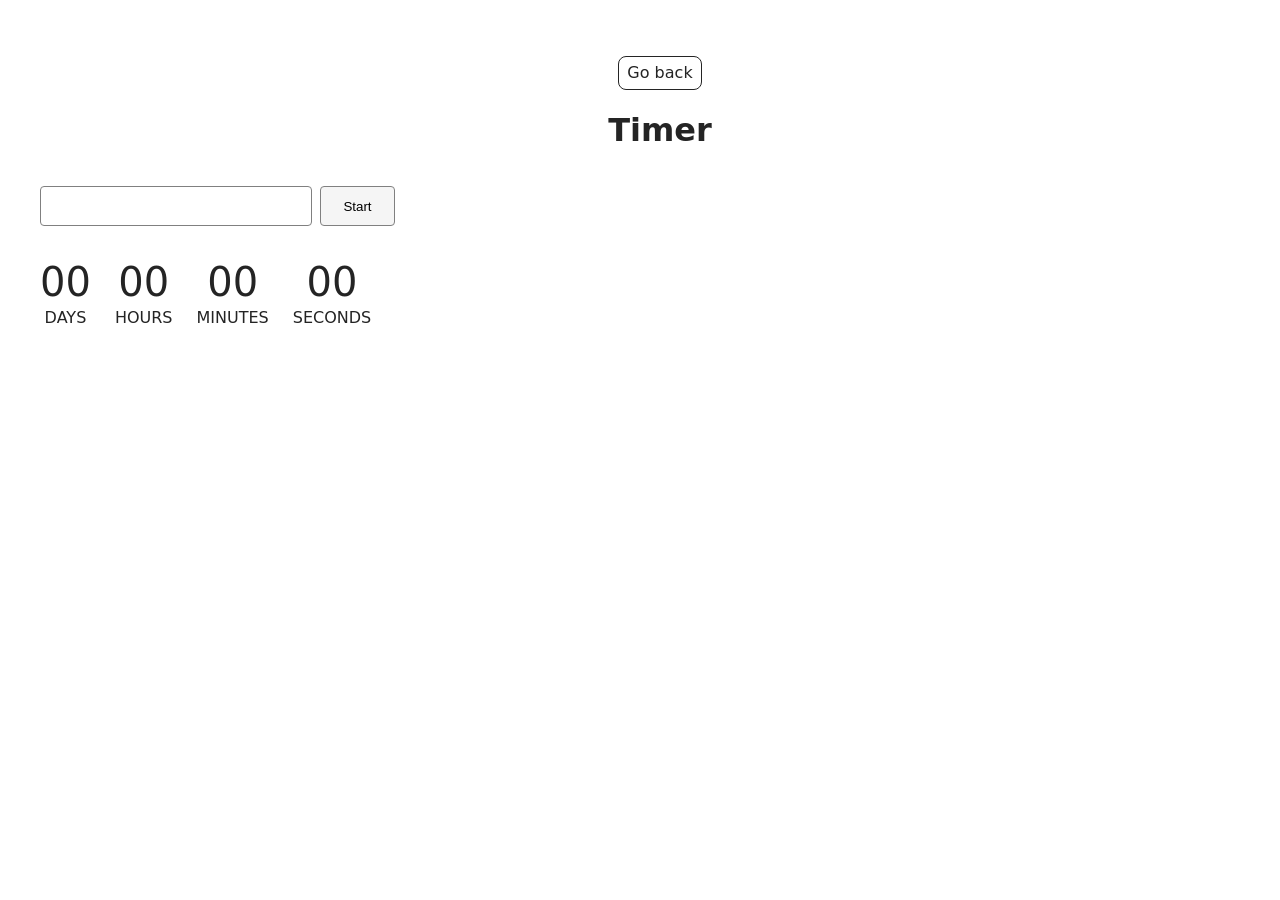
<file: src/1-timer.html>
<!DOCTYPE html>
<html lang="en">
  <head>
    <meta charset="UTF-8" />
    <meta http-equiv="X-UA-Compatible" content="IE=edge" />
    <meta name="viewport" content="width=device-width, initial-scale=1.0" />
    <title>Timer</title>
    <link rel="stylesheet" href="./css/styles.css" />
  </head>
  <body>

    <main>
      <div class="container">
        <a class="back-link" href="./index.html">Go back</a>
        <h1 class="main-title">
          Timer
        </h1>
      </div>
      
<div class="timer-controls">
  <input type="text" id="datetime-picker" />
  <button type="button" data-start>Start</button>
</div>


<div class="timer">
  <div class="field">
    <span class="value" data-days>00</span>
    <span class="label">Days</span>
  </div>

  <div class="field">
    <span class="value" data-hours>00</span>
    <span class="label">Hours</span>
  </div>

  <div class="field">
    <span class="value" data-minutes>00</span>
    <span class="label">Minutes</span>
  </div>

  <div class="field">
    <span class="value" data-seconds>00</span>
    <span class="label">Seconds</span>
  </div>
</div>

    </main>
<script type="module" src="./js/1-timer.js"></script>
  </body>
</html>
</file>
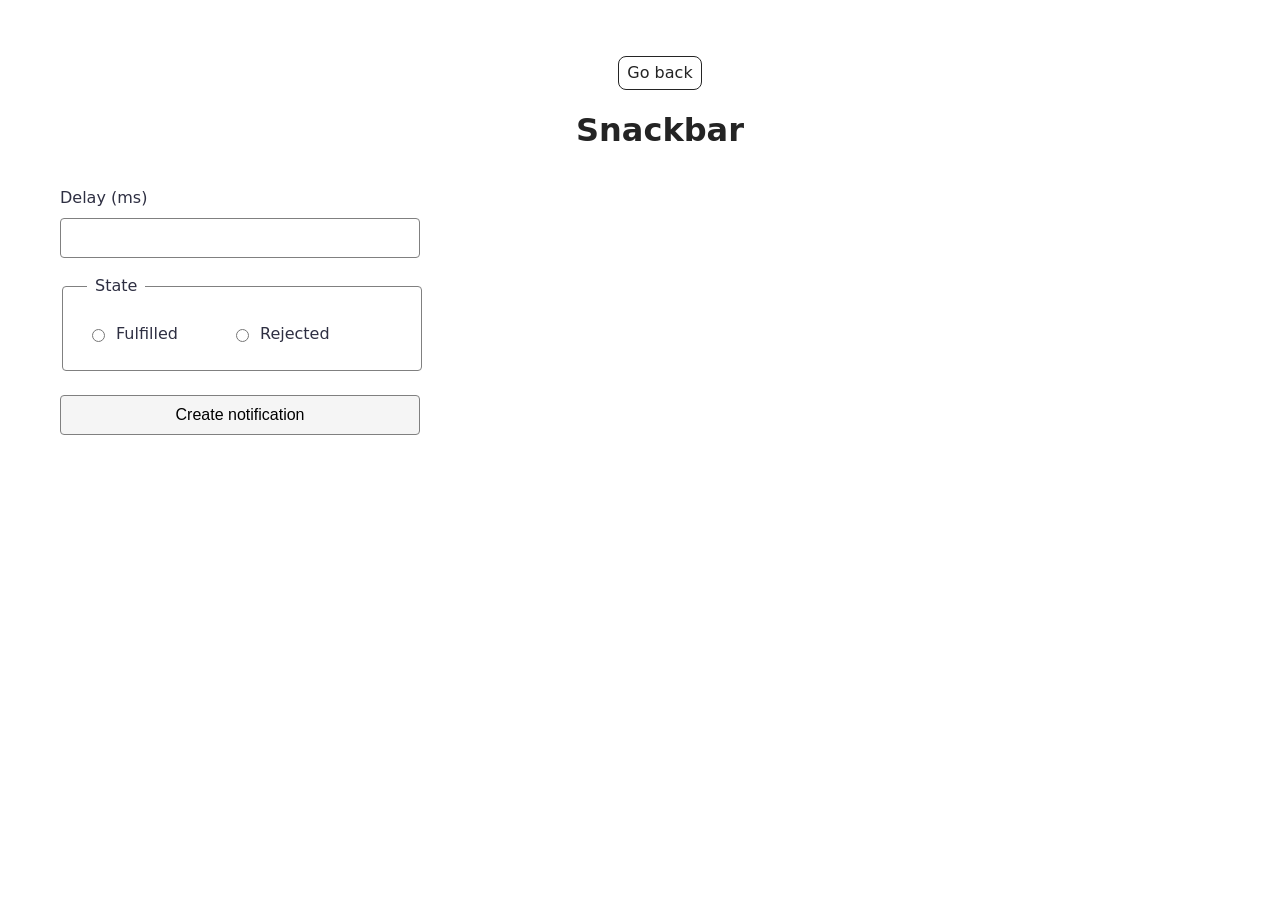
<file: src/2-snackbar.html>
<!DOCTYPE html>
<html lang="en">
  <head>
    <meta charset="UTF-8" />
    <meta name="viewport" content="width=device-width, initial-scale=1.0" />
    <title>Snackbar</title>

    <link rel="stylesheet" href="./css/styles.css" />
  </head>

  <body>
    <main>
      <div class="container">
        <a class="back-link" href="./index.html">Go back</a>

        <h1 class="main-title">
         Snackbar
        </h1>

    <form class="form">
      <label>
        Delay (ms)
        <input type="number" name="delay" required />
      </label>

      <fieldset>
        <legend>State</legend>

        <label>
          <input
            type="radio"
            name="state"
            value="fulfilled"
            required
          />
          Fulfilled
        </label>

        <label>
          <input type="radio" name="state" value="rejected" required />
          Rejected
        </label>
      </fieldset>

      <button type="submit">Create notification</button>
    </form>
     </div>
    </main>

    <script type="module" src="./js/2-snackbar.js"></script>
  </body>
</html>
</file>
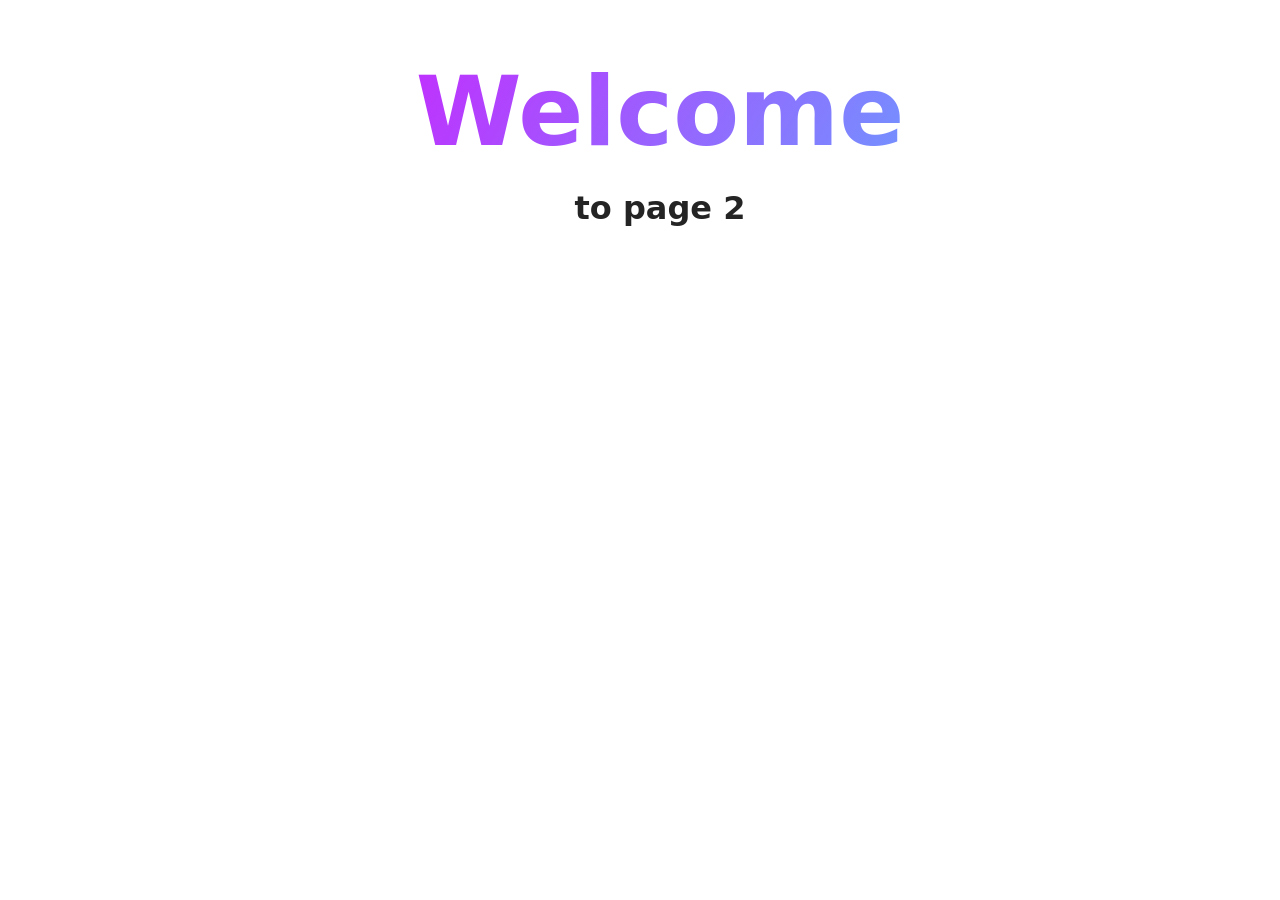
<file: src/page-2.html>
<!DOCTYPE html>
<html lang="en">
  <head>
    <meta charset="UTF-8" />
    <meta http-equiv="X-UA-Compatible" content="IE=edge" />
    <meta name="viewport" content="width=device-width, initial-scale=1.0" />
    <title>Page 2</title>
    <link rel="stylesheet" href="./css/styles.css" />
  </head>
  <body>
    <load
      src="./partials/header.html"
      icon-path="./img/sprite.svg#logo"
      highlight-act="active"
    />

    <main>
      <div class="container">
        <h1 class="main-title">
          <span class="main-title-gradient">Welcome</span> to page 2
        </h1>
        <load src="./partials/back-link.html" />
      </div>
    </main>

    <load src="./partials/footer.html" />
  </body>
</html>
</file>
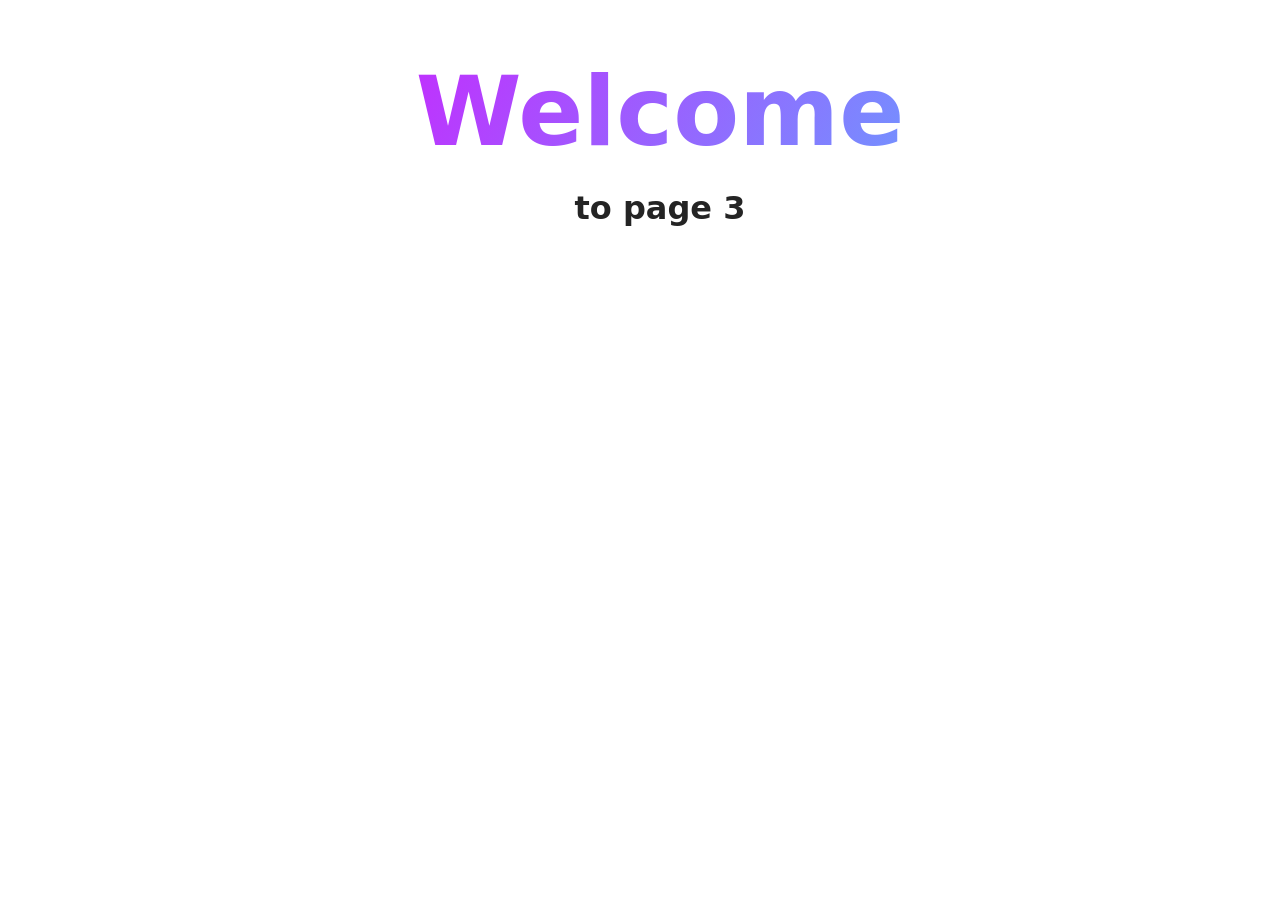
<file: src/page-3.html>
<!DOCTYPE html>
<html lang="en">
  <head>
    <meta charset="UTF-8" />
    <meta http-equiv="X-UA-Compatible" content="IE=edge" />
    <meta name="viewport" content="width=device-width, initial-scale=1.0" />
    <title>Page 3</title>
    <link rel="stylesheet" href="./css/styles.css" />
  </head>
  <body>
    <load
      src="./partials/header.html"
      icon-path="./img/sprite.svg#logo"
      highlight-curr="active"
    />

    <main>
      <div class="container">
        <h1 class="main-title">
          <span class="main-title-gradient">Welcome</span> to page 3
        </h1>
        <load src="./partials/back-link.html" />
      </div>
    </main>

    <load src="./partials/footer.html" />
  </body>
</html>
</file>
<file: src/css/styles.css>
/**
  |============================
  | include css partials with
  | default @import url()
  |============================
*/

/* Common styles */
@import url('./reset.css');
@import url('./base.css');
@import url('./container.css');
@import url('./animations.css');

/* Sections style */
@import url('./header.css');
@import url('./vite-promo.css');
@import url('./badges.css');
@import url('./back-link.css');

/* ================= TIMER ================= */

main {
  padding-left: 40px;
  padding-top: 24px;
}

.container {
  display: block;
}

.main-title {
  margin-top: 16px;
  margin-bottom: 32px;
}

#datetime-picker {
  width: 272px;
  height: 40px;

  border: 1px solid #808080;
  border-radius: 4px;

  padding-left: 16px;

  box-sizing: border-box;
}

button[data-start] {
  width: 75px;
  height: 40px;

  border: 1px solid #808080;
  border-radius: 4px;

  background-color: #f5f5f5;

  cursor: pointer;
}

.timer {
  display: flex;

  gap: 24px;

  margin-top: 32px;
}

.field {
  display: flex;
  flex-direction: column;

  align-items: center;
}

.value {
  font-size: 40px;
  line-height: 1.2;
}

.label {
  font-size: 16px;
  text-transform: uppercase;
}

/* ================= SNACKBAR ================= */

.form {
  width: 360px;
  margin-top: 16px;
}

.form>label {
  display: flex;
  flex-direction: column;

  font-size: 16px;
  line-height: 1.5;

  color: #2e2f42;

  margin-bottom: 16px;
}

.form input[type='number'] {
  width: 360px;
  height: 40px;

  margin-top: 8px;

  border: 1px solid #808080;
  border-radius: 4px;

  padding-left: 16px;

  box-sizing: border-box;
}

fieldset {
  width: 360px;

  border: 1px solid #808080;
  border-radius: 4px;

  margin-bottom: 24px;

  padding: 24px 24px 8px;

  box-sizing: border-box;
}

legend {
  padding: 0 8px;

  font-size: 16px;

  color: #2e2f42;
}

fieldset label {
  display: inline-flex;

  align-items: center;

  gap: 8px;

  margin-right: 48px;
  margin-bottom: 16px;

  font-size: 16px;

  color: #2e2f42;
}

.form button {
  width: 360px;
  height: 40px;

  border: 1px solid #808080;
  border-radius: 4px;

  background-color: #f5f5f5;

  font-size: 16px;

  cursor: pointer;
}



/* ===== TIMER ===== */

#datetime-picker,
button[data-start] {
  vertical-align: top;
}

#datetime-picker {
  margin-left: 0;
}

/* ===== SNACKBAR ===== */

.form {
  margin-left: 0;
}

.form>label {
  align-items: flex-start;
}

fieldset {
  text-align: left;
}
.timer-controls {
  display: flex;

  gap: 8px;

  margin-top: 32px;
}
</file>
